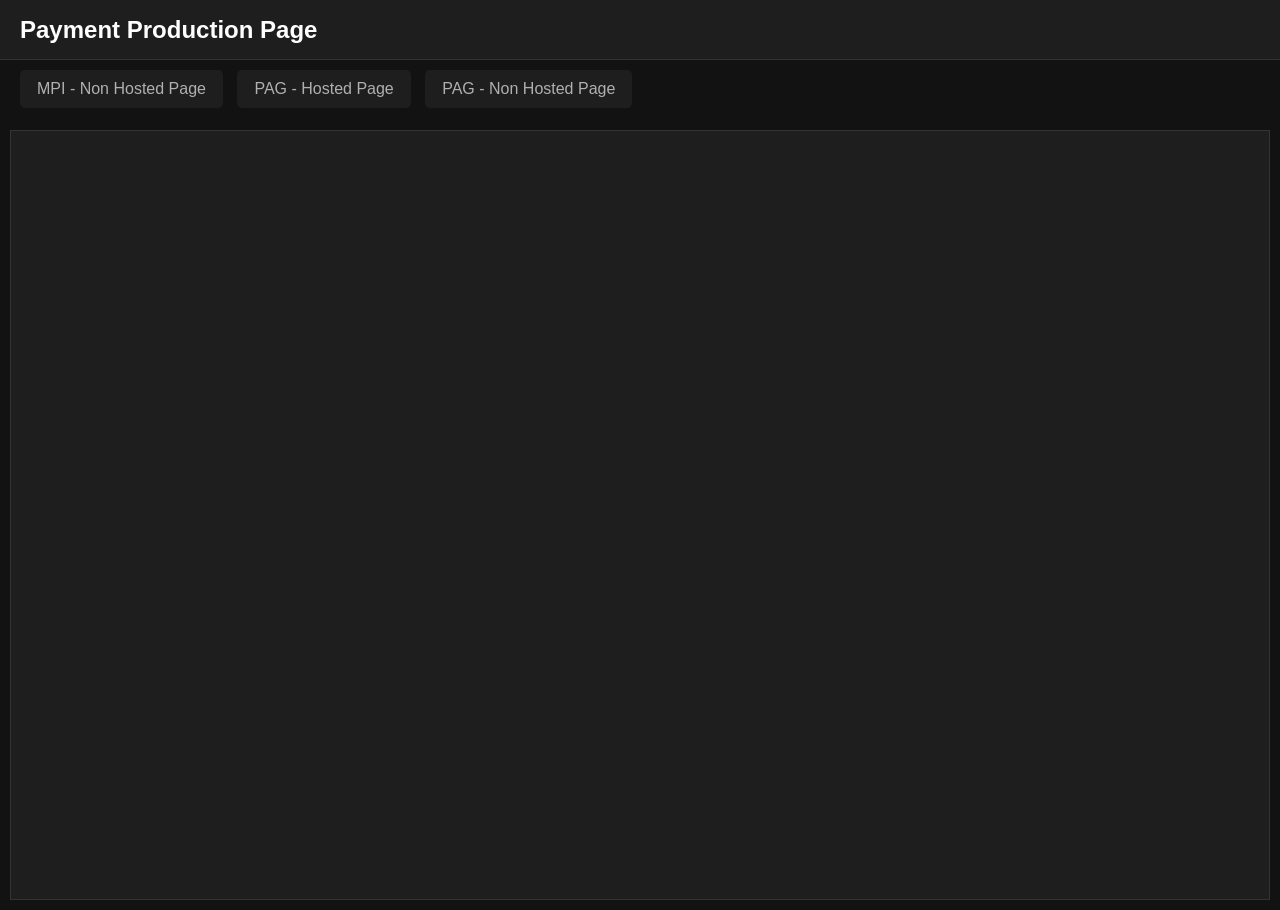
<file: index.html>
<!DOCTYPE html>
<html>
<head>
    <meta charset="UTF-8">
    <meta name="viewport" content="width=device-width, initial-scale=1.0">
    <link rel="stylesheet" href="css/start.css">

    <script>
        // Define the function
        function resizeIframe(obj) {
            try {
                // Ensure the content is loaded before trying to calculate height
                if (obj.contentWindow && obj.contentWindow.document.body) {
                    obj.style.height = obj.contentWindow.document.body.scrollHeight + 'px';
                }
            } catch (e) {
                console.warn("Could not resize iframe: ", e);
            }
        }

        // Attach the listener once the DOM is fully loaded
        window.addEventListener('DOMContentLoaded', () => {
            const iframe = document.getElementById('left-container');
            if (iframe) {
                iframe.addEventListener('load', function() {
                    resizeIframe(this);
                });
            }
        });
    </script>
</head>
<body>

<header class="top-header">
    <h1>Payment Production Page</h1>
</header>

<div class="controls">
    <a href="form/index-mpi-non-hosted.html" target="formDisplay">MPI - Non Hosted Page</a>
    <a href="form/pag-hosted.html" target="formDisplay">PAG - Hosted Page</a>
    <a href="form/index-pag-non-hosted.html" target="formDisplay">PAG - Non Hosted Page</a>
</div>

<div class="container">
    <div class="left-panel">
        <iframe
            id="left-container"
            name="formDisplay"
            src="about:blank"
            title="Embedded Form Display">
            Sorry, your browser does not support iframes.
        </iframe>
    </div>
</div>
    
</body>
</html>
</file>
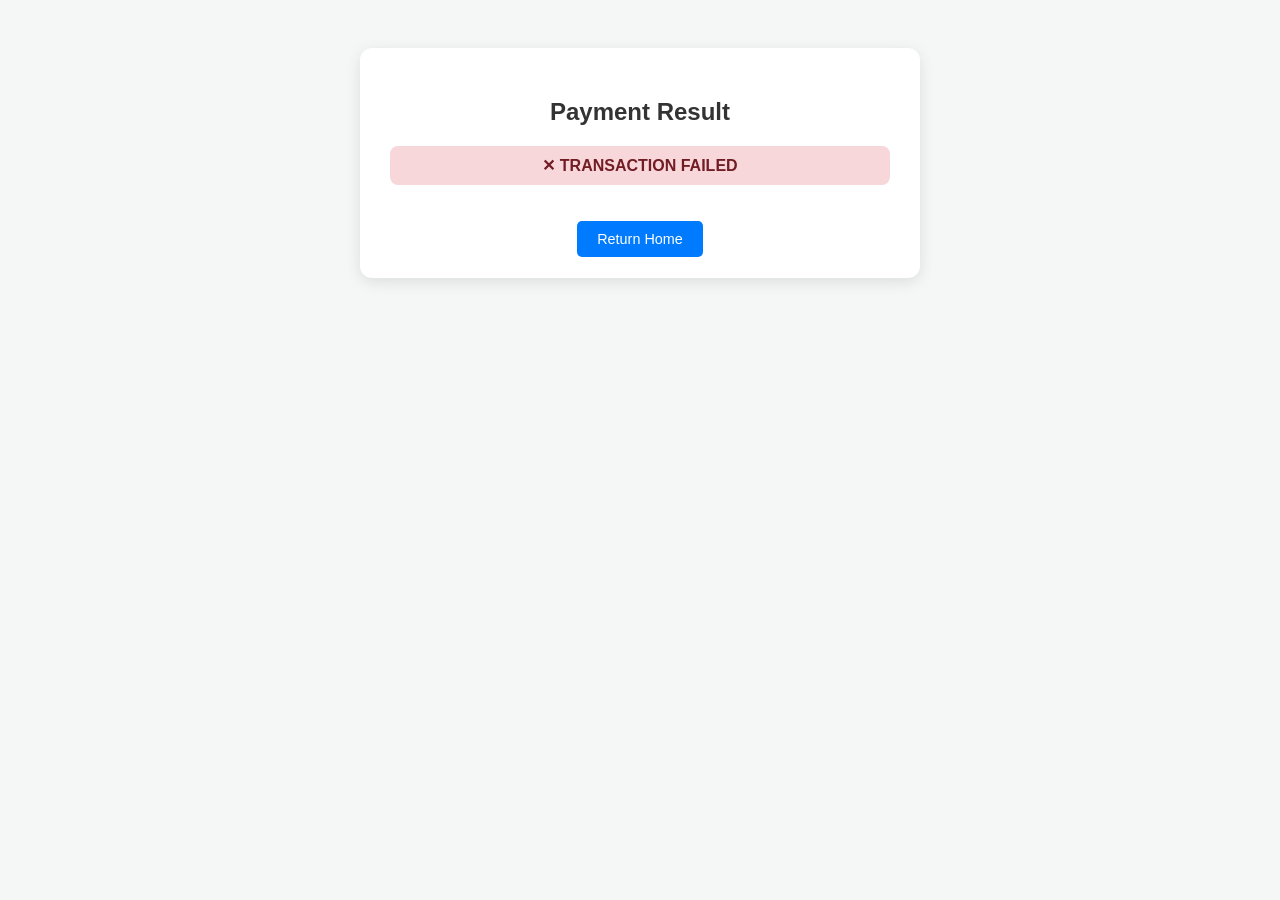
<file: payment-status.html>
<!DOCTYPE html>
<html lang="en">
<head>
    <meta charset="UTF-8">
    <meta name="viewport" content="width=device-width, initial-scale=1.0">
    <title>Transaction Receipt</title>
    <style>
        body { font-family: 'Segoe UI', Tahoma, Geneva, Verdana, sans-serif; background-color: #f4f7f6; display: flex; justify-content: center; padding: 40px; }
        .receipt-card { background: white; padding: 30px; border-radius: 12px; box-shadow: 0 4px 15px rgba(0,0,0,0.1); width: 100%; max-width: 500px; }
        h2 { text-align: center; color: #333; margin-bottom: 20px; }
        .status-badge { text-align: center; padding: 10px; border-radius: 8px; font-weight: bold; margin-bottom: 20px; }
        .success { background-color: #d4edda; color: #155724; }
        .failed { background-color: #f8d7da; color: #721c24; }
        table { width: 100%; border-collapse: collapse; margin-top: 10px; }
        th { text-align: left; color: #777; font-size: 0.85rem; padding: 10px 0; border-bottom: 1px solid #eee; text-transform: uppercase; }
        td { padding: 12px 0; color: #333; font-weight: 500; border-bottom: 1px solid #eee; word-break: break-all; }
        .footer { text-align: center; margin-top: 25px; }
        .btn { background: #007bff; color: white; padding: 10px 20px; text-decoration: none; border-radius: 5px; font-size: 0.9rem; }
    </style>
</head>
<body>

<div class="receipt-card">
    <h2 id="title">Payment Result</h2>
    <div id="status-banner" class="status-badge">Processing...</div>

    <table>
        <tbody id="details-body">
            </tbody>
    </table>

<div class="footer">
    <a href="https://systemspcpyd.github.io/payment-page/" target="_top" class="btn">Return Home</a>
</div>
</div>

<script>
    // 1. Grab data from the URL
    const params = new URLSearchParams(window.location.search);
    const tableBody = document.getElementById('details-body');
    const statusBanner = document.getElementById('status-banner');
    
    // 2. Define the fields we want to show (based on your bank's response)
    const fieldsToShow = {
        'MPI_ERROR_CODE': 'Status',        
        'MPI_ERROR_DESC': 'Notes',
        'MPI_REFERRAL_CODE': 'Referral Code',
        'MPI_MERC_ID': 'Merchant ID',
        'MPI_TRXN_ID': 'Transaction ID',
        'MPI_CUST_PAYMENT_METHOD': 'Payment Method',
        'MPI_BUYER_BANK': 'Bank Name'
    };

    // 3. Update Status Banner
    const status = params.get('MPI_ERROR_CODE');
    if (status === "000") {
        statusBanner.innerText = "✓ TRANSACTION SUCCESSFUL";
        statusBanner.className = "status-badge success";
    } else {
        statusBanner.innerText = "✕ TRANSACTION FAILED";
        statusBanner.className = "status-badge failed";
    }

    // 4. Inject rows into the table
    Object.keys(fieldsToShow).forEach(key => {
        const val = params.get(key);
        if (val) {
            const row = `<tr>
                <th>${fieldsToShow[key]}</th>
                <td>${val}</td>
            </tr>`;
            tableBody.innerHTML += row;
        }
    });
</script>

</body>

</html>
</file>
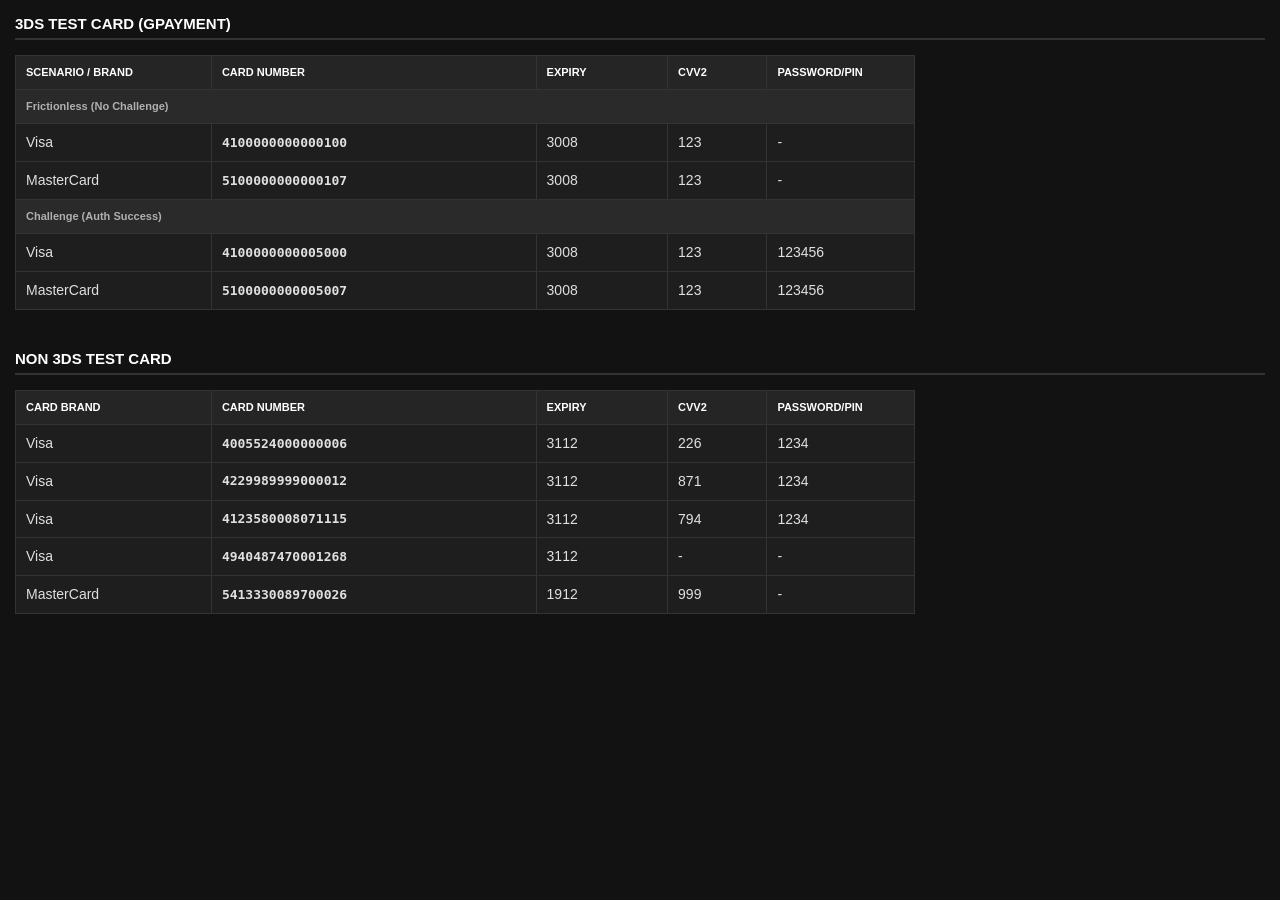
<file: form/test-card.html>
<!DOCTYPE html>
<html lang="en">
<head>
    <meta charset="UTF-8">
    <title>Test Card Reference</title>
    <style>
		/* test-card.css - Updated Dark Theme */

		/* 1. Base Setup */
		body { 
			font-family: -apple-system, BlinkMacSystemFont, "Segoe UI", Roboto, sans-serif;
			line-height: 1.2; 
			color: #e0e0e0; 
			margin: 0;
			padding: 15px; 
			font-size: 14px; 
			background-color: #121212; /* Matches dark theme background */
		}

		/* 2. Headings */
		h2 { 
			font-size: 15px; 
			border-bottom: 2px solid #333; 
			padding-bottom: 5px; 
			margin: 0 0 15px 0; 
			text-transform: uppercase;
			font-weight: bold;
			color: #ffffff;
		}

		/* 3. Table Styling */
		table { 
			width: 100%;
			max-width: 900px;
			border-collapse: collapse; 
			background: #1e1e1e; /* Matches panel color */
			table-layout: fixed; 
			margin-bottom: 25px; 
			border-radius: 4px;
			border: 1px solid #333; /* Darker border */
		}

		th, td { 
			border: 1px solid #333; 
			padding: 10px; 
			text-align: left; 
			overflow: hidden; 
			text-overflow: ellipsis;
			white-space: nowrap;
		}

		th { 
			background-color: #252525; 
			color: #ffffff;
			font-size: 11px;
			text-transform: uppercase;
		}

		/* 4. Column Widths (Remain unchanged) */
		.col-brand { width: 22%; }
		.col-number { width: 38%; }
		.col-expiry { width: 14%; }
		.col-cvv   { width: 10%; }
		.col-pass  { width: 16%; }

		/* 5. Row Styling */
		.desc-row {
			background-color: #2a2a2a; /* Darker grey for distinction */
			font-weight: bold;
			font-size: 11px;
			color: #b0b0b0;
		}

		.mono { 
			font-family: 'Consolas', 'Monaco', monospace; 
			font-weight: bold; 
			font-size: 13px;
			color: #e0e0e0;
		}

		.section-spacing { margin-top: 40px; }

    </style>
</head>
<body>

    <h2>3Ds Test Card (Gpayment)</h2>
    <table>
        <thead>
            <tr>
                <th class="col-brand">Scenario / Brand</th>
                <th class="col-number">Card Number</th>
                <th class="col-expiry">Expiry</th>
                <th class="col-cvv">CVV2</th>
                <th class="col-pass">Password/PIN</th>
            </tr>
        </thead>
        <tbody>
            <tr class="desc-row"><td colspan="5">Frictionless (No Challenge)</td></tr>
            <tr>
                <td>Visa</td><td class="mono">4100000000000100</td><td>3008</td><td>123</td><td>-</td>
            </tr>
            <tr>
                <td>MasterCard</td><td class="mono">5100000000000107</td><td>3008</td><td>123</td><td>-</td>
            </tr>

            <tr class="desc-row"><td colspan="5">Challenge (Auth Success)</td></tr>
            <tr>
                <td>Visa</td><td class="mono">4100000000005000</td><td>3008</td><td>123</td><td>123456</td>
            </tr>
            <tr>
                <td>MasterCard</td><td class="mono">5100000000005007</td><td>3008</td><td>123</td><td>123456</td>
            </tr>
        </tbody>
    </table>

    <h2 class="section-spacing">Non 3Ds Test Card</h2>
    <table>
        <thead>
            <tr>
                <th class="col-brand">Card Brand</th>
                <th class="col-number">Card Number</th>
                <th class="col-expiry">Expiry</th>
                <th class="col-cvv">CVV2</th>
                <th class="col-pass">Password/PIN</th> 
            </tr>
        </thead>
        <tbody>
            <tr>
                <td>Visa</td><td class="mono">4005524000000006</td><td>3112</td><td>226</td><td>1234</td>
            </tr>
            <tr>
                <td>Visa</td><td class="mono">4229989999000012</td><td>3112</td><td>871</td><td>1234</td>
            </tr>
            <tr>
                <td>Visa</td><td class="mono">4123580008071115</td><td>3112</td><td>794</td><td>1234</td>
            </tr>
            <tr>
                <td>Visa</td><td class="mono">4940487470001268</td><td>3112</td><td>-</td><td>-</td>
            </tr>
            <tr>
                <td>MasterCard</td><td class="mono">5413330089700026</td><td>1912</td><td>999</td><td>-</td>
            </tr>
        </tbody>
    </table>

</body>
</html>
</file>
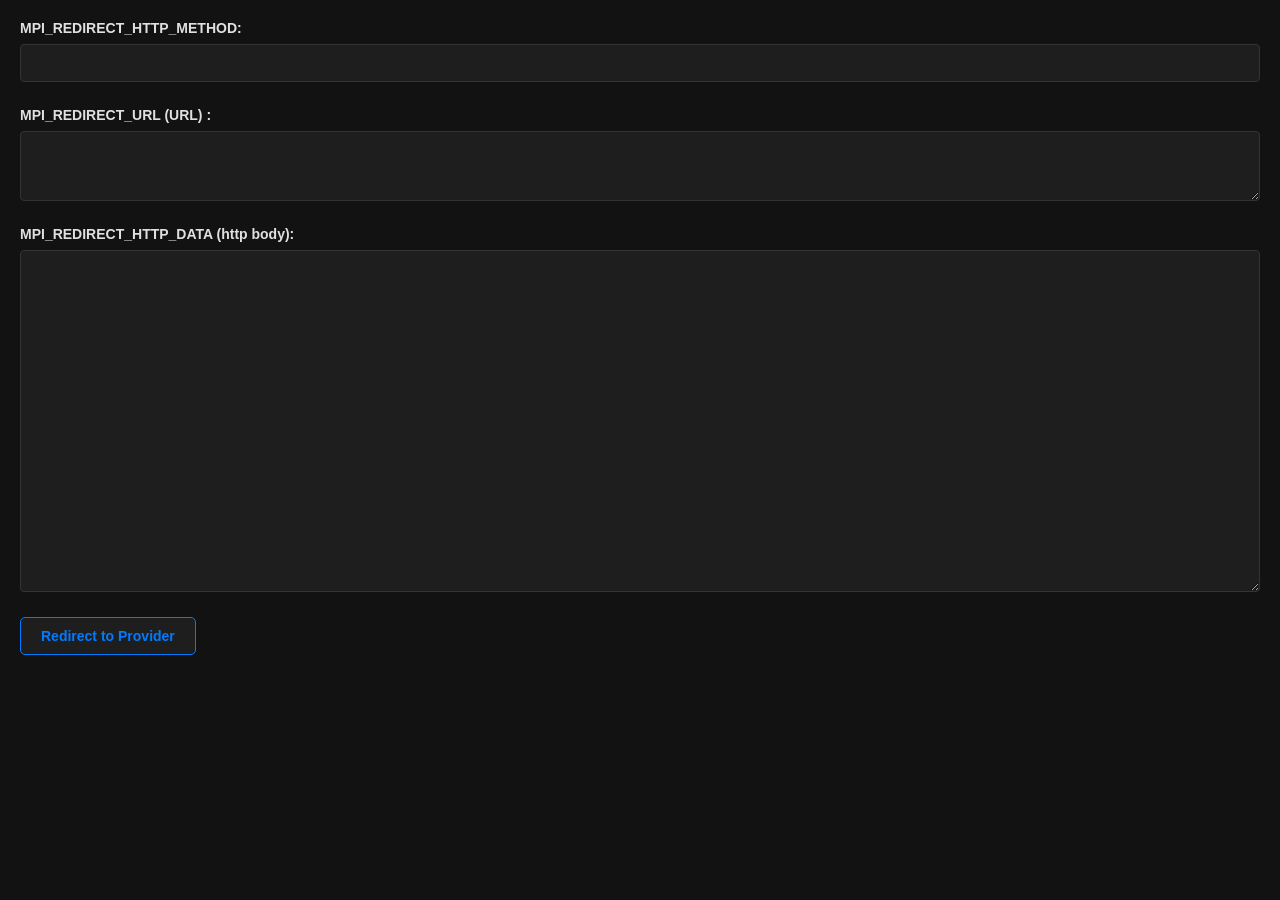
<file: form/redirect/redirect-01.html>
<!DOCTYPE html>
<html>

<head>

    <link rel="stylesheet" href="../../css/form.css">
    
</head>

<div class="controls">
<body> 

 <form id="form" method="post" action="" >


            <label for="MPI_REDIRECT_HTTP_METHOD">MPI_REDIRECT_HTTP_METHOD:</label>
             <input type="text" name="MPI_REDIRECT_HTTP_METHOD" id="MPI_REDIRECT_HTTP_METHOD" maxlength="15" >

            <label for="MPI_REDIRECT_URL">MPI_REDIRECT_URL (URL) :</label>
			 <textarea name="MPI_REDIRECT_URL" id="MPI_REDIRECT_URL" maxlength="300" rows="3" cols="100" ></textarea>

            <label for="MPI_REDIRECT_HTTP_DATA">MPI_REDIRECT_HTTP_DATA (http body):</label>
			 <textarea name="MPI_REDIRECT_HTTP_DATA" id="MPI_REDIRECT_HTTP_DATA" maxlength="2000" rows="20" cols="100" ></textarea>

 </form>
    
   <button onclick="redirect()">Redirect to Provider
   
</body>


<script>
// 1. Get the data from the URL
        const params = new URLSearchParams(window.location.search);

        // 2. Map URL parameters to Form IDs
        const fields = ['MPI_REDIRECT_HTTP_METHOD', 'MPI_REDIRECT_URL', 'MPI_REDIRECT_HTTP_DATA'];

        fields.forEach(field => {
            const value = params.get(field);
            if (value) {
                document.getElementById(field).value = value;
            }
        });

        // Optional: If you want the form to submit to the bank automatically, 
        // you would set the form's 'action' to the MPI_REDIRECT_URL 
        // and call document.getElementById('form').submit();
	
function redirect() {
    let url = document.getElementById("MPI_REDIRECT_URL").value.trim();   
	let mtd = document.getElementById("MPI_REDIRECT_HTTP_METHOD").value.trim();
    let dataRaw = document.getElementById("MPI_REDIRECT_HTTP_DATA").value.trim();

    let mapForm = document.createElement("form");
    mapForm.method = mtd;
    mapForm.action = url;
    
    // FIX: Set target to _top to break out of any frames
    // Use "_blank" if you want to open the bank in a new tab instead
    mapForm.target = "_top"; 

    try {
        let jsonData = JSON.parse(dataRaw);
        
        for (var key in jsonData) {
            if (jsonData.hasOwnProperty(key)) {
                let input = document.createElement("input");
                input.type = "hidden";
                input.name = key;
                input.value = jsonData[key];
                mapForm.appendChild(input);
            }
        }

        document.body.appendChild(mapForm);
        mapForm.submit();
        
    } catch (e) {
        alert("JSON Error: " + e.message);
    }
}

</script>


</html>
</file>
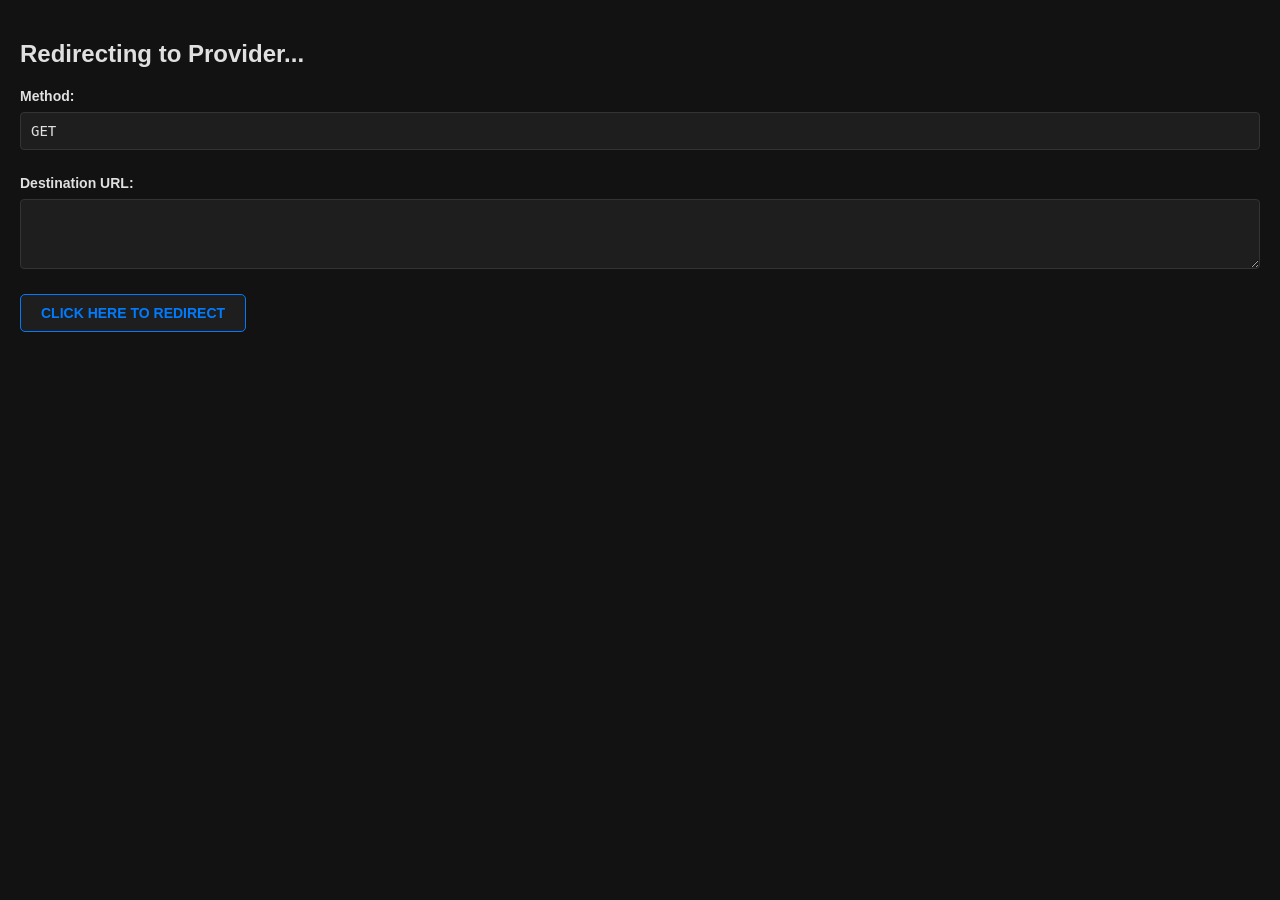
<file: form/redirect/redirect-02.html>
<!DOCTYPE html>
<html>
<head>
    <link rel="stylesheet" href="../../css/form.css">
    <title>Provider Redirection</title>
</head>
<body> 
    <div class="controls">
        <h2>Redirecting to Provider...</h2>
        <form id="form">
            <label for="MPI_REDIRECT_HTTP_METHOD">Method:</label>
            <input type="text" id="MPI_REDIRECT_HTTP_METHOD" readonly>

            <label for="MPI_REDIRECT_URL">Destination URL:</label>
            <textarea id="MPI_REDIRECT_URL" rows="3" cols="100" readonly></textarea>
            
            <input type="hidden" id="MPI_REDIRECT_HTTP_DATA">
        </form>

		<button class="btn-redirect" onclick="redirect()">
			CLICK HERE TO REDIRECT
		</button>
    </div>

<script>
// 1. Get the data from the URL on page load
    const params = new URLSearchParams(window.location.search);
    
    // Fill the UI for review
    const targetUrl = params.get('MPI_REDIRECT_URL') || '';
    const targetMethod = params.get('MPI_REDIRECT_HTTP_METHOD') || 'GET';

    document.getElementById('MPI_REDIRECT_URL').value = targetUrl;
    document.getElementById('MPI_REDIRECT_HTTP_METHOD').value = targetMethod;

    function redirect() {
        const url = document.getElementById("MPI_REDIRECT_URL").value.trim();
        const mtd = document.getElementById("MPI_REDIRECT_HTTP_METHOD").value.trim().toUpperCase();

        if (!url) {
            alert("Error: No Redirect URL found.");
            return;
        }

        // IF THE METHOD IS GET:
        // Use location.replace to simulate a direct browser entry.
        // This clears the "Referer" and context that often causes failures.
        if (mtd === "GET") {
            window.top.location.replace(url);
        } else {
            // IF THE METHOD IS POST:
            // Use the hidden form method as before.
            let mapForm = document.createElement("form");
            mapForm.method = "POST";
            mapForm.action = url;
            mapForm.target = "_top"; 
            document.body.appendChild(mapForm);
            mapForm.submit();
        }
    }
</script>
</body>
</html>
</file>
<file: css/start.css>
/* start.css - Full Version */

/* 1. Base Setup */
html, body {
    height: 100%;
    margin: 0;
    padding: 0;
    font-family: -apple-system, BlinkMacSystemFont, "Segoe UI", Roboto, sans-serif;
    overflow: hidden;
    background-color: #121212;
    color: #e0e0e0;
}

/* 2. Header and Controls */
.top-header {
    background-color: #1e1e1e;
    color: #ffffff;
    border-bottom: 1px solid #333;
    padding: 0 20px;
    display: flex;
    align-items: center;
    height: 60px;
    box-sizing: border-box;
}

.top-header h1 {
    margin: 0;
    font-size: 1.5rem;
}

.controls { 
    padding: 10px 20px;
    height: 50px;
    background-color: #121212;
}

.controls a {
    display: inline-block;
    padding: 8px 15px;
    margin-right: 10px;
    background-color: #1e1e1e;
    color: #b0b0b0;
    text-decoration: none;
    border-radius: 5px;
    border: 2px solid transparent; /* Reserved space for hover effect */
    transition: all 0.2s ease;
    box-sizing: border-box;
}

.controls a:hover {
    background-color: #333;
    color: #ffffff;
    border: 2px solid #007bff; /* Bold blue border on hover */
}

/* 3. Main Layout: Two-Panel Container */
.container {
    display: flex;
    flex-direction: row;
    width: 100%;
    height: calc(100vh - 120px); 
    padding: 0 10px 10px 10px;
    box-sizing: border-box;
    gap: 20px;
}

/* Panels */
.left-panel, .right-panel {
    flex: 1;
    display: flex;
    flex-direction: column;
    min-width: 0;
    height: 100%;
}

/* 4. Panel Content */
#left-container {
    flex: 1;
    border: 1px solid #333;
    background-color: #1e1e1e;
    overflow-y: auto;
}

.static-content {
    flex: 1;
    display: flex;
    flex-direction: column;
    overflow-y: auto;
    border: 1px solid #333;
    background-color: #1e1e1e;
    padding: 15px;
}

/* 5. Embedded Elements */
.right-panel embed, 
.right-panel object {
    border: 1px solid #333;
    width: 100%;
    flex-grow: 1;
}

/* 6. Utility */
.btn-back {
    background-color: #1e1e1e;
    color: #007bff;
    text-decoration: none;
    padding: 8px 15px;
    border-radius: 4px;
    font-weight: bold;
    border: 1px solid #007bff;
}

.btn-back:hover {
    background-color: #007bff;
    color: white;
}
</file>
<file: css/form.css>
/* --- 1. Global Reset & Body --- */
html, body {
    height: 100%;
    margin: 0;
    padding: 0;
    font-family: -apple-system, BlinkMacSystemFont, "Segoe UI", Roboto, sans-serif;
    background-color: #121212;
    color: #e0e0e0;
}

/* --- 2. Dashboard Layout --- */
.dashboard-container {
    display: flex;
    flex-direction: row;
    width: 100vw;
    height: 100vh; 
    gap: 15px;
    padding: 15px;
    box-sizing: border-box;
}

.pane-wrapper {
    display: flex;
    flex-direction: column;
    flex: 1;
    height: 100%;
    overflow: hidden;
    background-color: #1e1e1e;
    border: 1px solid #333;
    border-radius: 8px;
}

.label-bar {
    flex-shrink: 0;
    background: #252525;
    padding: 12px 15px; 
    border-bottom: 1px solid #333;
    display: flex;
    align-items: center;
}

.label-bar span {
    font-size: 13px;
    font-weight: bold;
    color: #b0b0b0;
    text-transform: uppercase;
    letter-spacing: 0.5px;
}

.pane {
    flex-grow: 1;
    width: 100%;
    border: none;
    background: #121212;
    overflow-y: auto;
    display: block;
}

/* --- 3. Form Controls Styling --- */
.controls {
    padding: 20px;
    box-sizing: border-box;
}

.controls label {
    display: block;
    width: 100%;
    margin-bottom: 8px; 
    font-weight: 600;
    font-size: 14px;
    color: #e0e0e0;
}

.controls input[type="text"],
.controls select,
.controls textarea {
    display: block;
    width: 100%;
    box-sizing: border-box;
    padding: 10px;
    border: 1px solid #333;
    border-radius: 4px;
    margin-bottom: 25px;
    background-color: #1e1e1e !important;
    color: #e0e0e0 !important;
    font-family: 'Consolas', 'Monaco', monospace;
    font-size: 14px;
}

/* Updated Button Styles to include anchor tags */
.controls button, 
.controls a.button {
    display: inline-block;
    padding: 10px 20px;
    margin-right: 10px;
    margin-bottom: 10px;
    background-color: #1e1e1e;
    color: #007bff;
    border: 1px solid #007bff;
    border-radius: 5px;
    cursor: pointer;
    font-size: 14px;
    font-weight: bold;
    transition: all 0.2s;
    text-decoration: none;
    text-align: center;
}

.controls button:hover, 
.controls a.button:hover {
    background-color: #007bff;
    color: white;
}

/* --- 4. Credit Card Visual Styling --- */
.credit-card-container {
    position: relative;
    width: 400px; 
    height: 250px;
    margin: 10px auto 30px auto;
    background: linear-gradient(135deg, #1e1e1e 0%, #000 100%); 
    border: 1px solid #333;
    border-radius: 15px; 
    box-shadow: 0 10px 25px rgba(0, 0, 0, 0.5);
    overflow: hidden; 
}

.credit-card-container::before {
    background: linear-gradient(135deg, #555 0%, #333 100%);
    opacity: 1;
}

.credit-card-container input {
    background-color: transparent !important; 
    color: #ffffff !important; 
    border: none !important;
}

/* --- 5. Table Styling --- */
#channel-table {
    width: 100%;
    border-collapse: collapse;
    font-size: 13px;
    color: #e0e0e0;
}

#channel-table th {
    background: #252525;
    padding: 12px;
    text-align: left;
    border-bottom: 2px solid #333;
}

#channel-table td {
    padding: 12px;
    border-bottom: 1px solid #333;
}

.method-tag {
    background: #007bff;
    color: white;
    padding: 2px 6px;
    border-radius: 3px;
    font-size: 10px;
    font-weight: bold;
}
</file>
